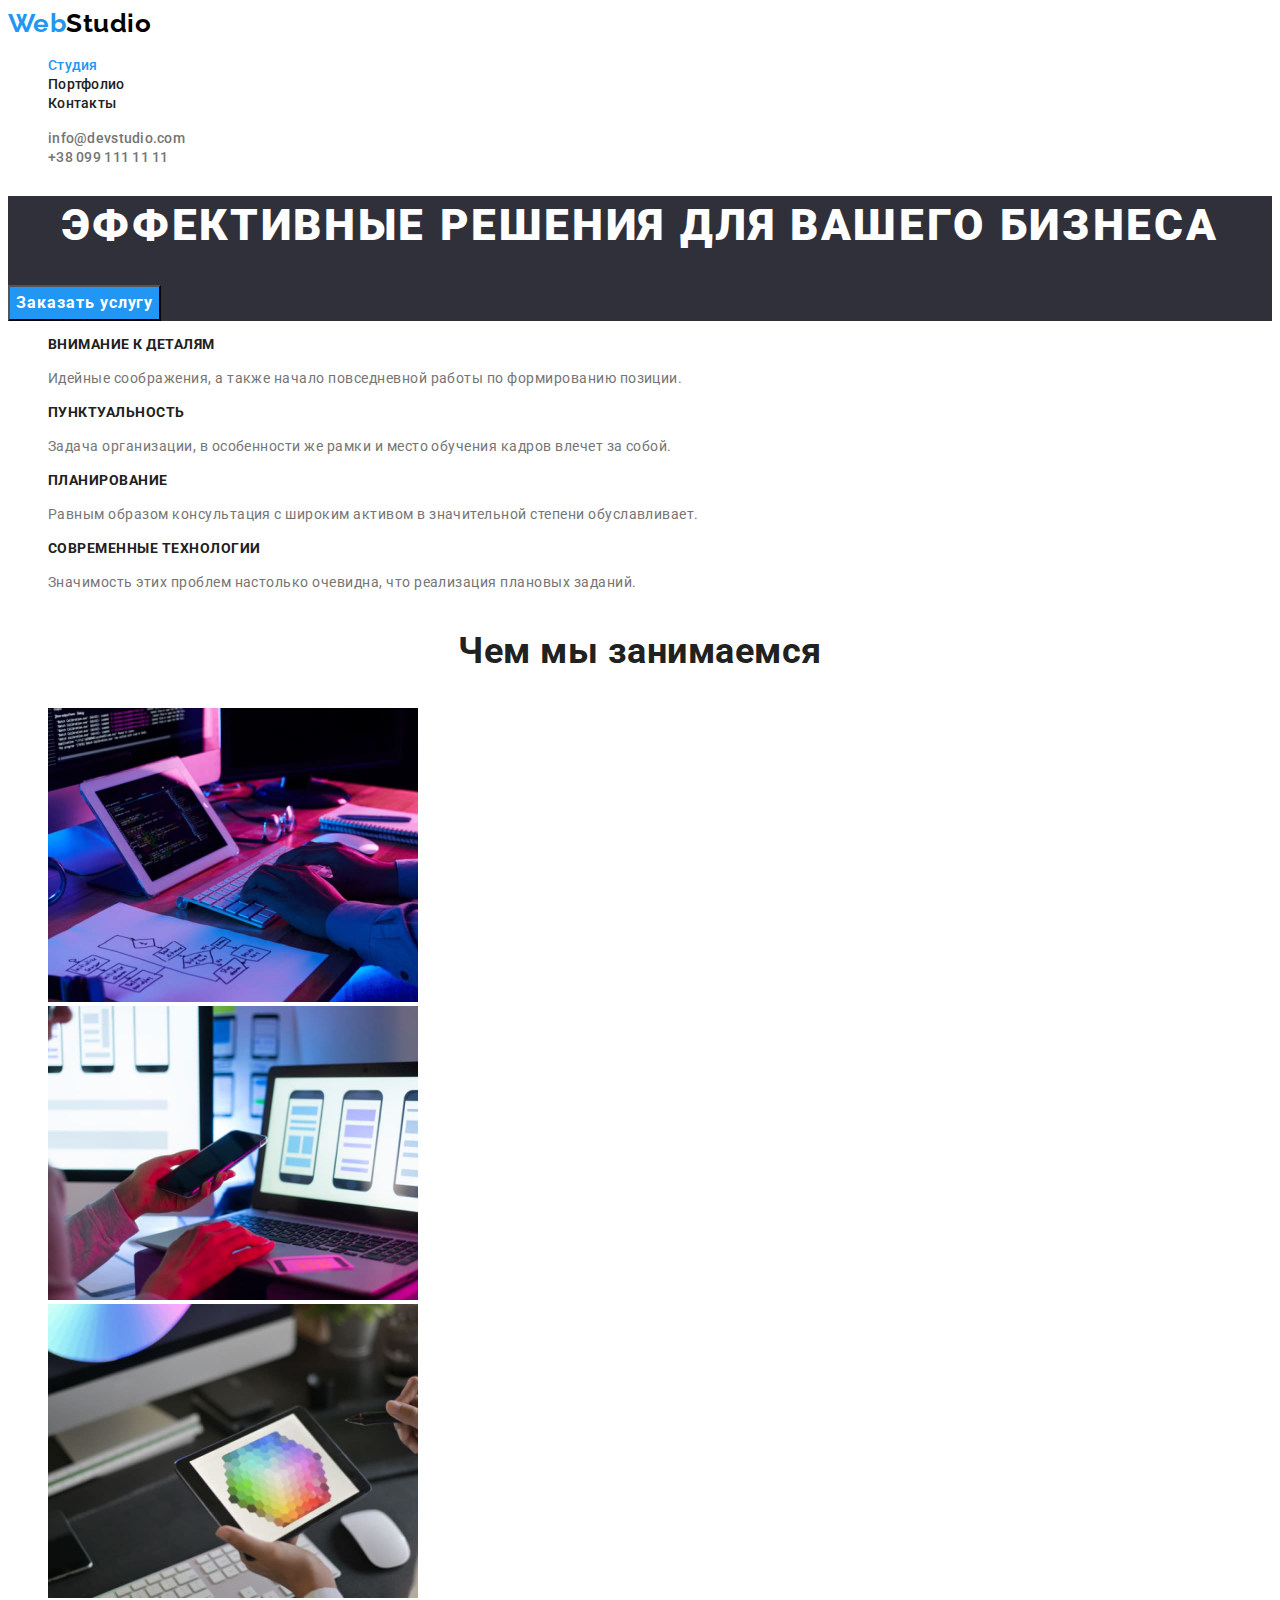
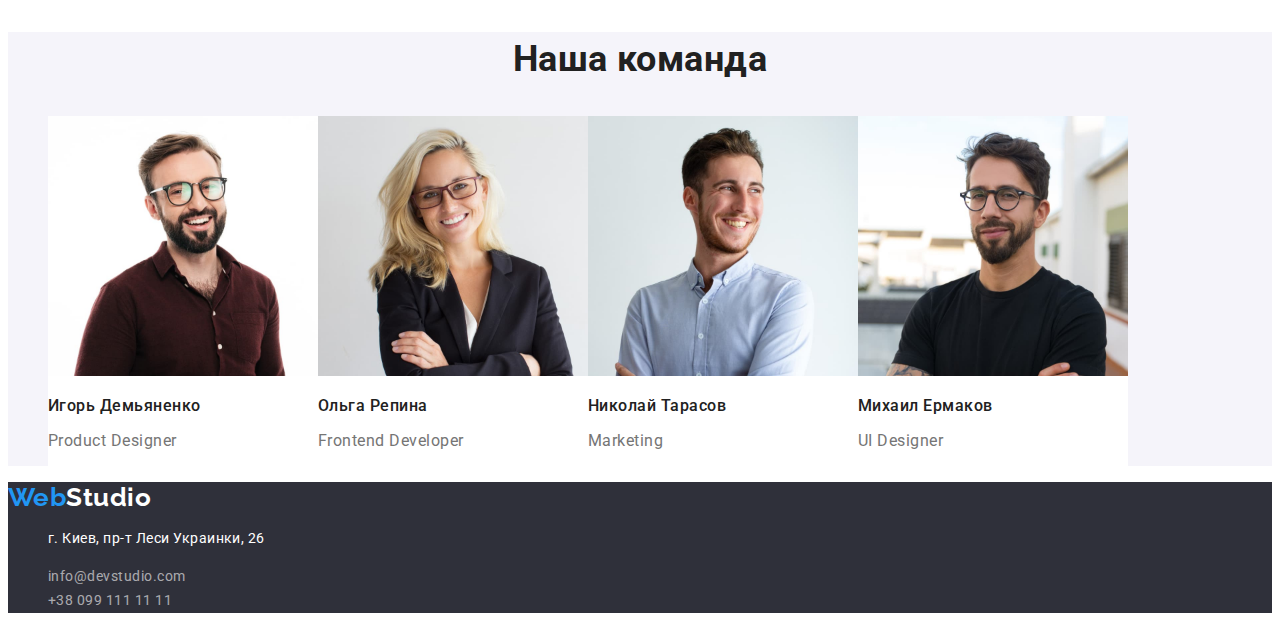
<file: index.html>
<!DOCTYPE html>
<html lang="ru">
  <head>
    <meta charset="UTF-8" />
    <meta http-equiv="X-UA-Compatible" content="IE=edge" />
    <meta name="viewport" content="width=device-width, initial-scale=1.0" />
    <title>Studio</title>
    <link href="https://fonts.googleapis.com/css2?family=Raleway:wght@700&family=Roboto:wght@400;500;700;900&display=swap" 
          rel="stylesheet">
    <link rel="stylesheet" href="./css/styles.css">
  </head>
  <body>
    <!--Header-->
    <header class="page-header">
      <nav>
        <a class="logo" href="./index.html"><span class="accent">Web</span>Studio</a>
        <ul class="site-nav list">
          <li><a href="./index.html" class="link current">Студия</a></li>
          <li><a href="./portfolio.html" class="link">Портфолио</a></li>
          <li><a href="" class="link">Контакты</a></li>
        </ul>
      </nav>
      <ul class="auth-nav list">
        <li>
          <a
            href="mailto:info@devstudio.com"
            target="_blank"
            rel="noreferrer noopener"
            class="link"
            >info@devstudio.com</a
          >
        </li>
        <li><a href="tel:+380961111111" 
              class="link"
              >+38 099 111 11 11</a></li>
      </ul>
    </header>
    <!--Main part-->
    <main>
      <section class="hero">
        <!--Hero.-->
        <h1 class="hero-title">
          Эффективные решения
          для вашего бизнеса
        </h1>
        <button type="button" class="button primary">Заказать услугу</button>
      </section>
      <section class="section">
        <!--Special.-->
        <h2 class="section-title visually-hidden">Особенности</h2>
        <!--Hide this header using display none/hidden.-->
        <ul class="feature-list list">
          <!--Does it better to use <article> instead of <ul>  here?-->
          <li>
            <h3 class="title">Внимание к деталям</h3>
            <p class="descr">
              Идейные соображения, а также начало повседневной работы по
              формированию позиции.
            </p>
          </li>
          <li>
            <h3 class="title">Пунктуальность</h3>
            <p class="descr">
              Задача организации, в особенности же рамки и место обучения кадров
              влечет за собой.
            </p>
          </li>
          <li>
            <h3 class="title">Планирование</h3>
            <p class="descr">
              Равным образом консультация с широким активом в значительной
              степени обуславливает.
            </p>
          </li>
          <li>
            <h3 class="title">Современные технологии</h3>
            <p class="descr">
              Значимость этих проблем настолько очевидна, что реализация
              плановых заданий.
            </p>
          </li>
        </ul>
      </section>
      <section class="section">
        <!--with images without description.-->
        <h2 class="section-title">Чем мы занимаемся</h2>
        <ul class="work-list list">
          <li>
            <img
              src="./images/img1.jpg"
              alt="Веб-разработка"
              width="370"
              height="294"
            />
          </li>
          <li>
            <img
              src="./images/img2.jpg"
              alt="Мобильные приложения"
              width="370"
              height="294"
            />
          </li>
          <li>
            <img
              src="./images/img3.jpg"
              alt="Дизайн"
              width="370"
              height="294"
            />
          </li>
        </ul>
      </section>
      <section class="section team">
        <!--Team cards.-->
        <h2 class="section-title">Наша команда</h2>
        <ul class="member-list list">
          <li class="item">
            <img
              src="./images/teamcard1.jpg"
              alt="Сотрудник1"
              width="270"
              height="260"
            />
            <h3 class="title">Игорь Демьяненко</h3>
            <p class="descr">Product Designer</p>
          </li>
          <li class="item">
            <img
              src="./images/teamcard2.jpg"
              alt="Сотрудник2"
              width="270"
              height="260"
            />
            <h3 class="title">Ольга Репина</h3>
            <p class="descr">Frontend Developer</p>
          </li>
          <li class="item">
            <img
              src="./images/teamcard3.jpg"
              alt="Сотрудник3"
              width="270"
              height="260"
            />
            <h3 class="title">Николай Тарасов</h3>
            <p class="descr">Marketing</p>
          </li>
          <li class="item">
            <img
              src="./images/teamcard4.jpg"
              alt="Сотрудник4"
              width="270"
              height="260"
            />
            <h3 class="title">Михаил Ермаков</h3>
            <p class="descr">UI Designer</p>
          </li>
        </ul>
      </section>
    </main>
    <!--Footer-->
    <footer class="page-footer">
      <div>
        <a class="logo" href="./index.html"><span class="accent">Web</span>Studio</a>
        <address>
          <ul class="contact-info list">
            <li>
              <p class="contact-address">г. Киев, пр-т Леси Украинки, 26</p>
            </li>
            <li>
              <a
                href="mailto:info@devstudio.com"
                target="_blank"
                rel="noreferrer noopener"
                class="contact-mail"
                >info@devstudio.com</a
              >
            </li>
            <li>
              <a href="tel:+380961111111" class="contact-phone">+38 099 111 11 11</a>
            </li>
          </ul>
        </address>
      </div>
    </footer>
  </body>
</html>
</file>
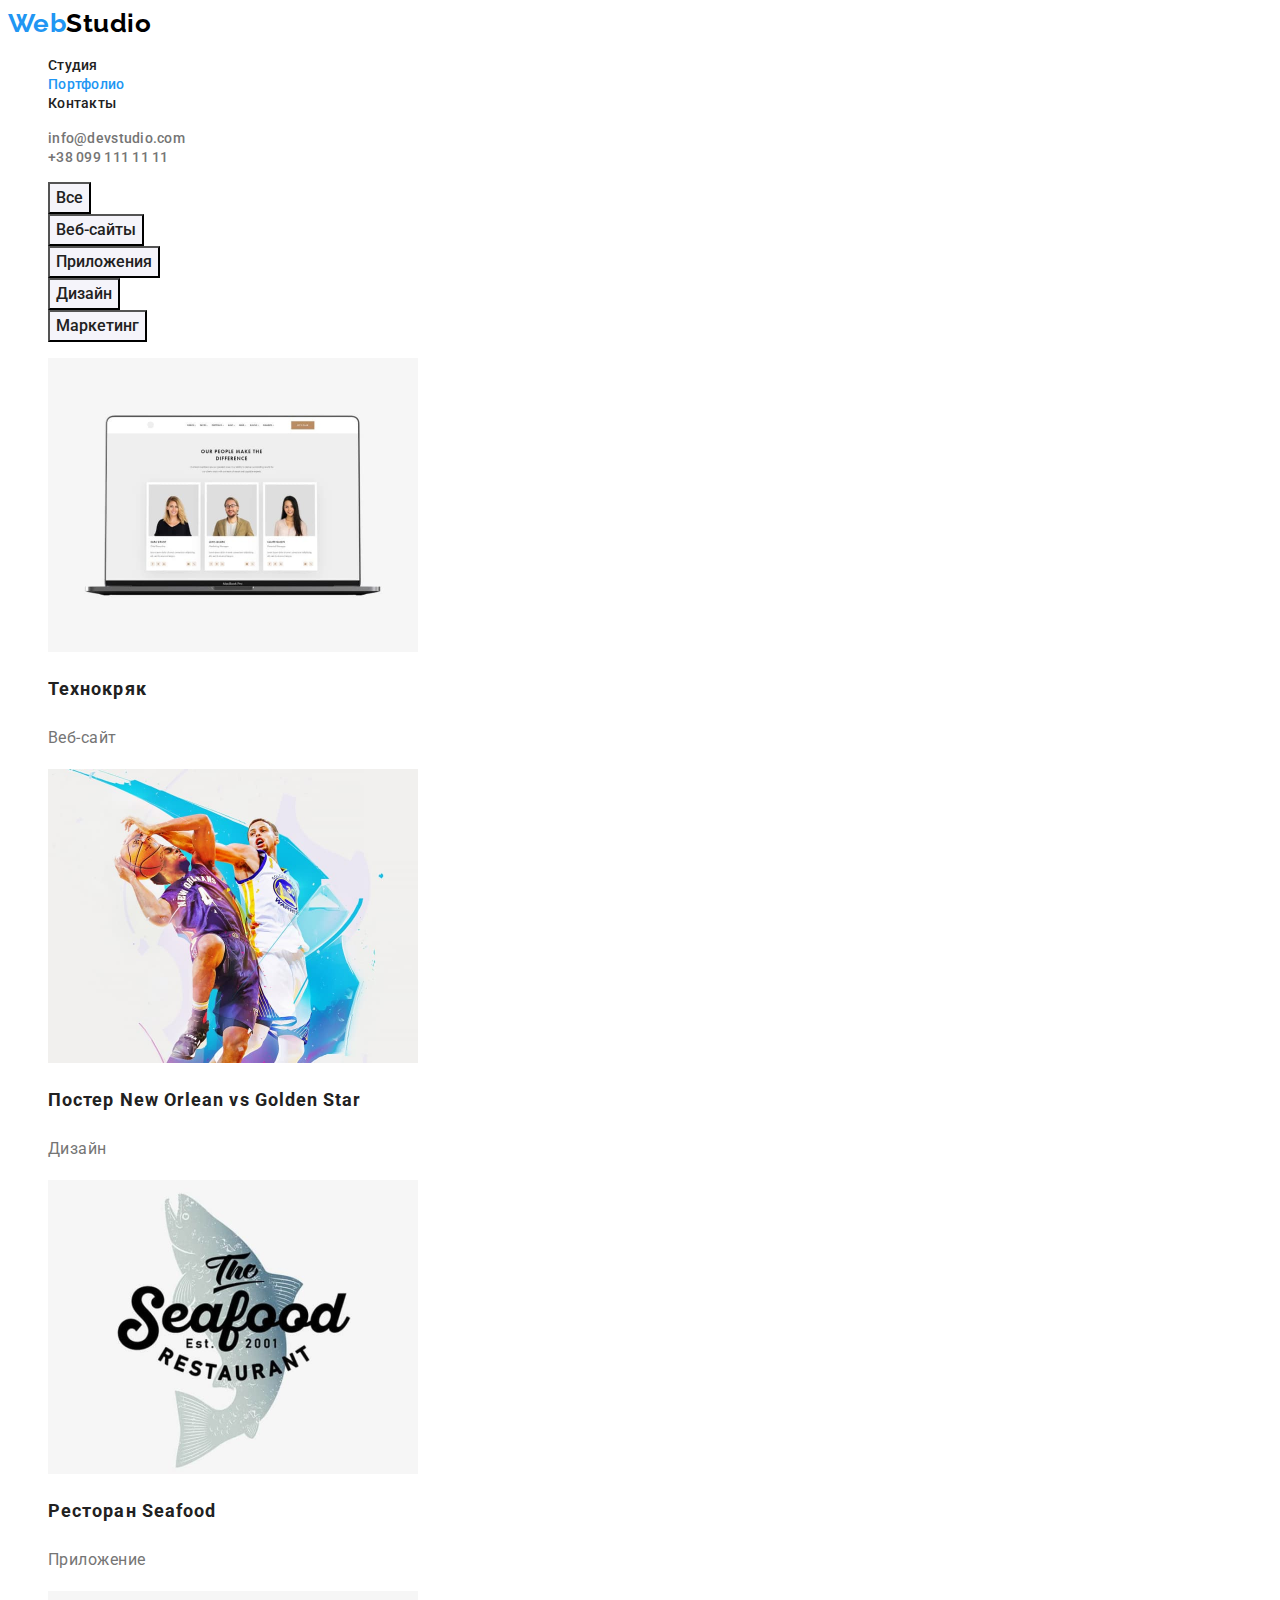
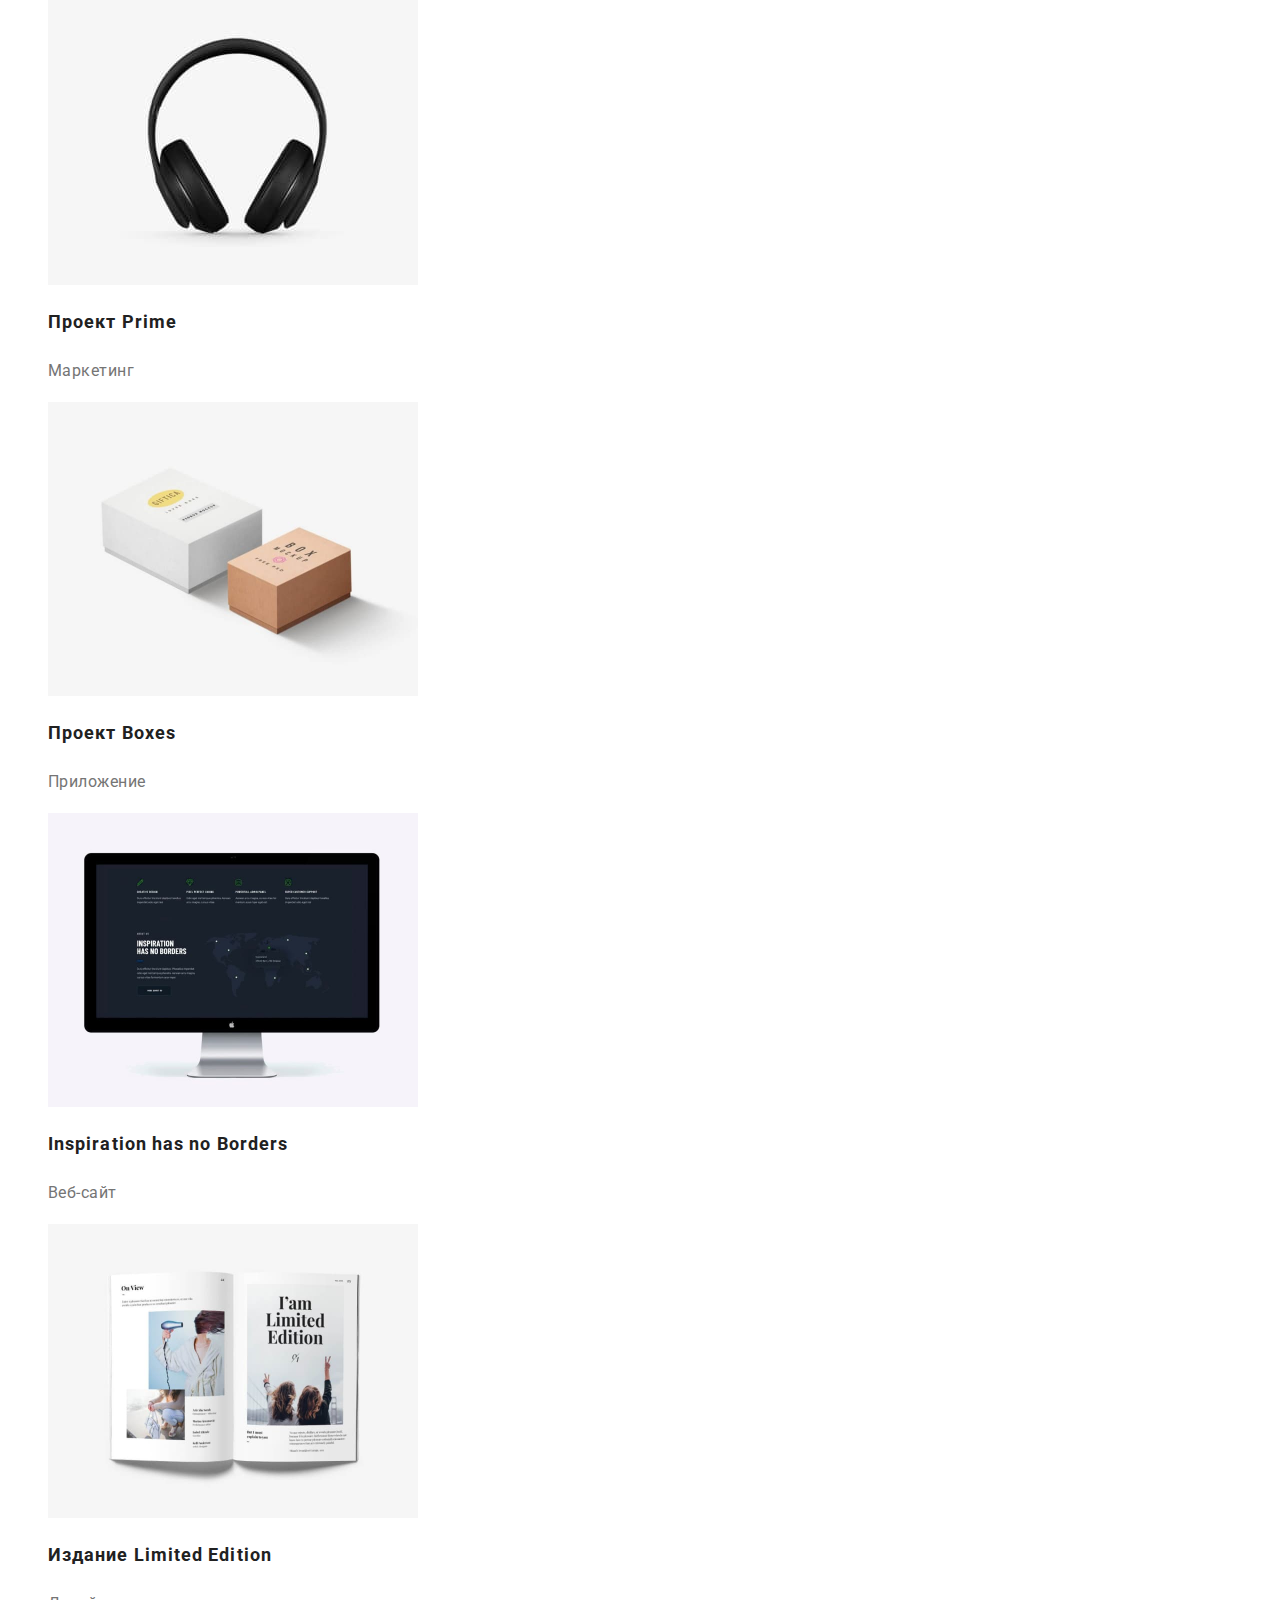
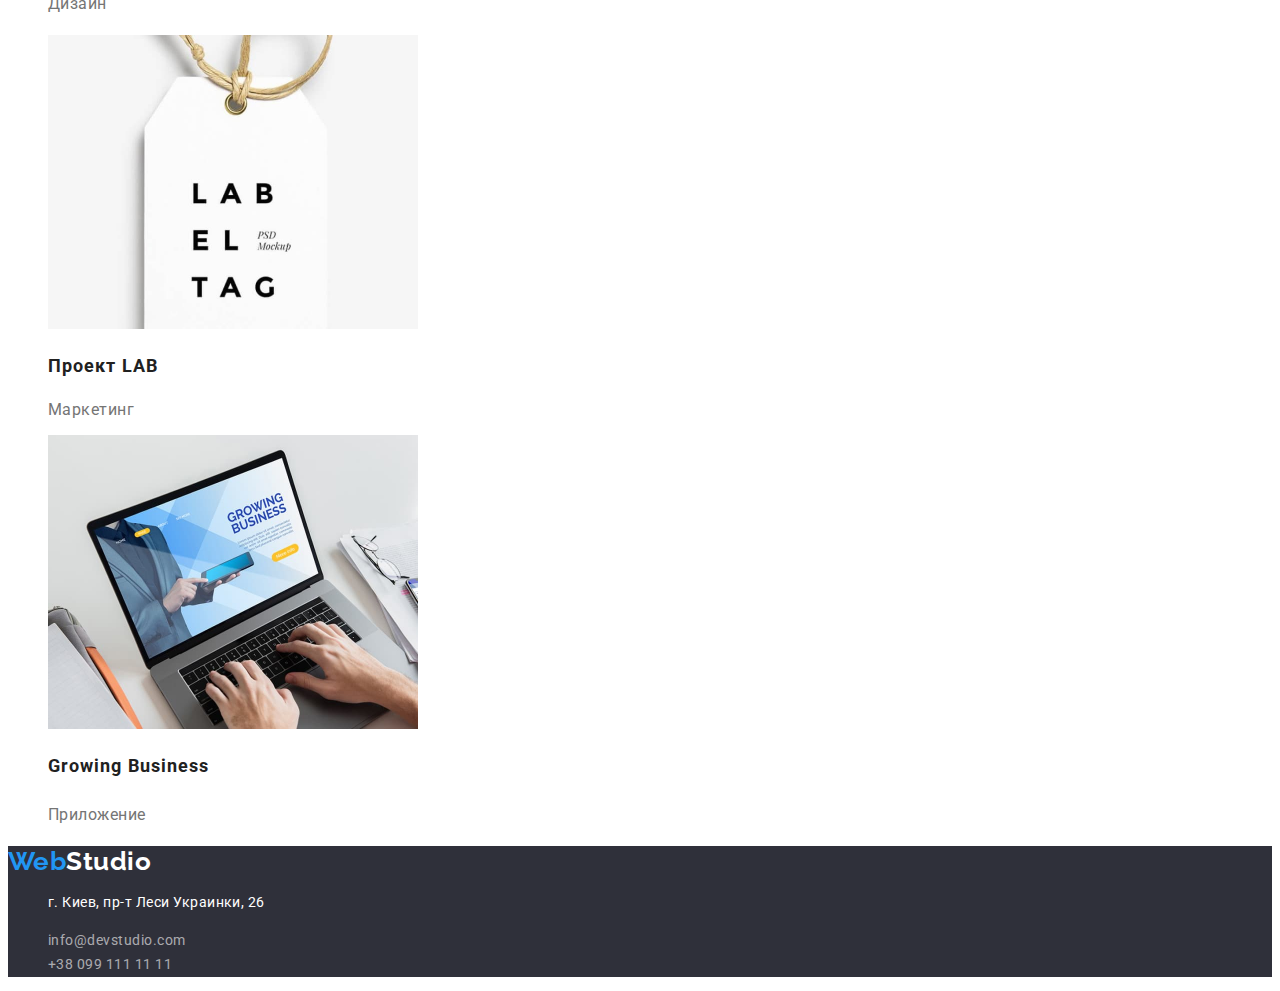
<file: portfolio.html>
<!DOCTYPE html>
<html lang="ru">
<head>
    <meta charset="UTF-8">
    <meta http-equiv="X-UA-Compatible" content="IE=edge">
    <meta name="viewport" content="width=device-width, initial-scale=1.0">
    <title>Portfolio</title>
    <link href="https://fonts.googleapis.com/css2?family=Raleway:wght@700&family=Roboto:wght@400;500;700;900&display=swap" 
          rel="stylesheet">
    <link rel="stylesheet" href="./css/styles.css">
</head>
<body>
   <!--Header-->
   <header class="page-header">
    <nav>
      <a class="logo" href="./index.html"><span class="accent">Web</span>Studio</a>
      <ul class="site-nav list">
        <li><a href="./index.html" class="link">Студия</a></li>
        <li><a href="./portfolio.html" class="link current">Портфолио</a></li>
        <li><a href="" class="link">Контакты</a></li>
      </ul>
    </nav>
    <ul class="auth-nav list">
      <li>
        <a
          href="mailto:info@devstudio.com"
          target="_blank"
          rel="noreferrer noopener"
          class="link"
          >info@devstudio.com</a
        >
      </li>
      <li><a href="tel:+380961111111" 
            class="link"
            >+38 099 111 11 11</a></li>
    </ul>
  </header>

  <!-- Main -->
<main>
<section>
    <!-- Hidden main header -->
<h1 class="visually-hidden">Портфолио</h1>
<!-- Buttons list -->
<ul class="list">
<li>
    <button type="button" class="button secondary">Все</button>
</li>
<li>
    <button type="button" class="button secondary">Веб-сайты</button>
</li>
<li>
    <button type="button" class="button secondary">Приложения</button>
</li>
<li>
    <button type="button" class="button secondary">Дизайн</button>
</li>
<li>
    <button type="button" class="button secondary">Маркетинг</button>
</li>

</ul>
<!-- Pictures list -->
<ul class="work-list list">
<li class="item">
    <img src="./images/portfoliocard1.jpg" alt="Страница сайта" width="370" height="294">
    <h2 class="title">Технокряк</h2>
    <p class="descr">Веб-сайт</p>
</li>
<li class="item">
    <img src="./images/portfoliocard2.jpg" alt="Постер" width="370" height="294">
    <h2 class="title">Постер New Orlean vs Golden Star</h2>
    <p class="descr">Дизайн</p>
</li>
<li class="item">
    <img src="./images/portfoliocard3.jpg" alt="Логотип ресторана" width="370" height="294">
    <h2 class="title">Ресторан Seafood</h2>
    <p class="descr">Приложение</p>
</li>
<li class="item">
    <img src="./images/portfoliocard4.jpg" alt="Наушники" width="370" height="294">
    <h2 class="title">Проект Prime</h2>
    <p class="descr">Маркетинг</p>
</li>
<li class="item">
    <img src="./images/portfoliocard5.jpg" alt="Боксы" width="370" height="294">
    <h2 class="title">Проект Boxes</h2>
    <p class="descr">Приложение</p>
</li>
<li class="item">
    <img src="./images/portfoliocard6.jpg" alt="Монитор" width="370" height="294">
    <h2 class="title">Inspiration has no Borders</h2>
    <p class="descr">Веб-сайт</p>
</li>
<li class="item">
    <img src="./images/portfoliocard7.jpg" alt="Книга" width="370" height="294">
    <h2 class="title">Издание Limited Edition</h2>
    <p class="descr">Дизайн</p>
</li>
<li class="item">
    <img src="./images/portfoliocard8.jpg" alt="Бирка" width="370" height="294">
    <h2 class="title">Проект LAB</h2>
    <p>Маркетинг</p>
</li>
<li class="item">
    <img src="./images/portfoliocard9.jpg" alt="Ноутбук" width="370" height="294">
    <h2 class="title">Growing Business</h2>
    <p class="descr">Приложение</p>
</li>
</ul>
</section>
</main>

<!--Footer-->
<footer class="page-footer">
    <div>
      <a class="logo" href="./index.html"><span class="accent">Web</span>Studio</a>
      <address>
        <ul class="contact-info list">
          <li>
            <p class="contact-address">г. Киев, пр-т Леси Украинки, 26</p>
          </li>
          <li>
            <a
              href="mailto:info@devstudio.com"
              target="_blank"
              rel="noreferrer noopener"
              class="contact-mail"
              >info@devstudio.com</a
            >
          </li>
          <li>
            <a href="tel:+380961111111" class="contact-phone">+38 099 111 11 11</a>
          </li>
        </ul>
      </address>
    </div>
  </footer>
</body>
</html>
</file>
<file: css/styles.css>
:root {
    --primary-text-color: #757575;
    --title-text-color: #212121;
    --accent-color: #2196F3;
    --primary-white-color:#FFFFFF;
    --secondary-bg-color: #F5F4FA;
    --primary-black-color: #000;
    --dark-bg-color: #2F303A;
    --special-address-color: rgba(255, 255, 255, 0.6);
}
body {
    background-color: var(--primary-white-color);
    color: var(--primary-text-color);

    font-family: Roboto, sans-serif;
    letter-spacing: 0.03em;
}
/* Logo */
.logo {
    font-family: Raleway, sans-serif;
    font-weight: 700;
    font-size: 26px;
    line-height: 1.2;

    text-decoration: none;
}
.page-header .logo {
    color: var(--primary-black-color);
}
.logo:hover, .logo:focus {
    color: var(--accent-color);
}
.accent {
    color: var(--accent-color);
}

/* Site nav */
.list {
    list-style: none;
}
.site-nav .link,
.auth-nav .link {
    color: var(--title-text-color);
    font-weight: 500;
    font-size: 14px;
    line-height: 1.14;
    letter-spacing: 0.02em;
    text-decoration: none;
}
.auth-nav .link {
    color: var(--primary-text-color);
}
.site-nav .link:hover, 
.site-nav .link:focus,
.auth-nav .link:hover,
.auth-nav .link:focus  {
    color: var(--accent-color);

}
.site-nav .link.current {
    color: var(--accent-color);
}

/* Hero */
.hero {
    background-color: var(--dark-bg-color);
}
.hero-title {
    color: var(--primary-white-color);

    font-style: normal;
    font-weight: 900;
    font-size: 44px;
    line-height: 1.36;
    text-align: center;
    letter-spacing: 0.06em;
    text-transform: uppercase;
}
/* Section */
.section-title {
    color: var(--title-text-color);

    font-style: normal;
    font-weight: 700;
    font-size: 36px;
    line-height: 1.5;
    text-align: center;
}
.visually-hidden {
    position: absolute;
    width: 1px;
    height: 1px;
    margin: -1px;
    padding: 0;
    overflow: hidden;
    border: 0;
    clip: rect(0 0 0 0);
}

/* Features */
.feature-list .title {
    color: var(--title-text-color);
   
    font-style: normal;
    font-weight: 700;
    font-size: 14px;
    line-height: 1.14;
    text-transform: uppercase;
    
}
.feature-list .descr {
    font-size: 14px;
    line-height: 1.71;
}

/* Our team */
.section.team {
    background-color: var(--secondary-bg-color);
}
.member-list .title {
    color: var(--title-text-color);
}
.member-list {
    display: flex;
}
.member-list .item {
    background-color: var(--primary-white-color);
}
.member-list .descr,
.member-list .title {
    font-size: 16px;
    line-height: 1.19;
}
.member-list .title {
    font-style: normal;
    font-weight: 500;
}
/* .member-list .descr {
    font-size: 16px;
    line-height: 1.19; */


/* Buttons */
.button.secondary {
    color: var(--title-text-color);
    background-color: var(--secondary-bg-color);

    font-family: inherit;
    font-style: normal;
    font-weight: 500;
    font-size: 16px;
    line-height: 1.62;
    text-align: center;

    cursor: pointer;
}
.button.secondary:hover,
.button.secondary:focus {
    background-color: var(--accent-color);
    color: var(--primary-white-color);
}
.button.primary {
    background-color: var(--accent-color);
    color: var(--primary-white-color);

    font-family: inherit;
    font-weight: 700;
    font-size: 16px;
    line-height: 1.88;
    display: flex;
    align-items: center;
    text-align: center;
    letter-spacing: 0.06em;

    cursor: pointer;
}

/* Портфолио*/
.work-list .item {
    background-color: var(--primary-white-color);
}
.work-list .title {
    color: var(--title-text-color);
    font-style: normal;
    font-weight: 700;
    font-size: 18px;
    line-height: 2;
    letter-spacing: 0.06em;
}
.work-list .descr {
    font-size: 16px;
    line-height: 1.88;
}

/* Footer */
.page-footer {
    background-color: var(--dark-bg-color);
}
.page-footer .logo {
    color: var(--primary-white-color);
}
.logo:hover, .logo:focus {
    color: var(--accent-color);
}
/* Address */
.contact-address {
    color: var(--primary-white-color)
}
.contact-mail, .contact-phone {
    color: var(--special-address-color);
       text-decoration: none;
}
.contact-mail:hover, .contact-phone:hover,
.contact-mail:focus, .contact-phone:focus {
    color: var(--accent-color);
}
.contact-info {
    font-style: normal;
    font-size: 14px;
    line-height: 1.71;


}
</file>
